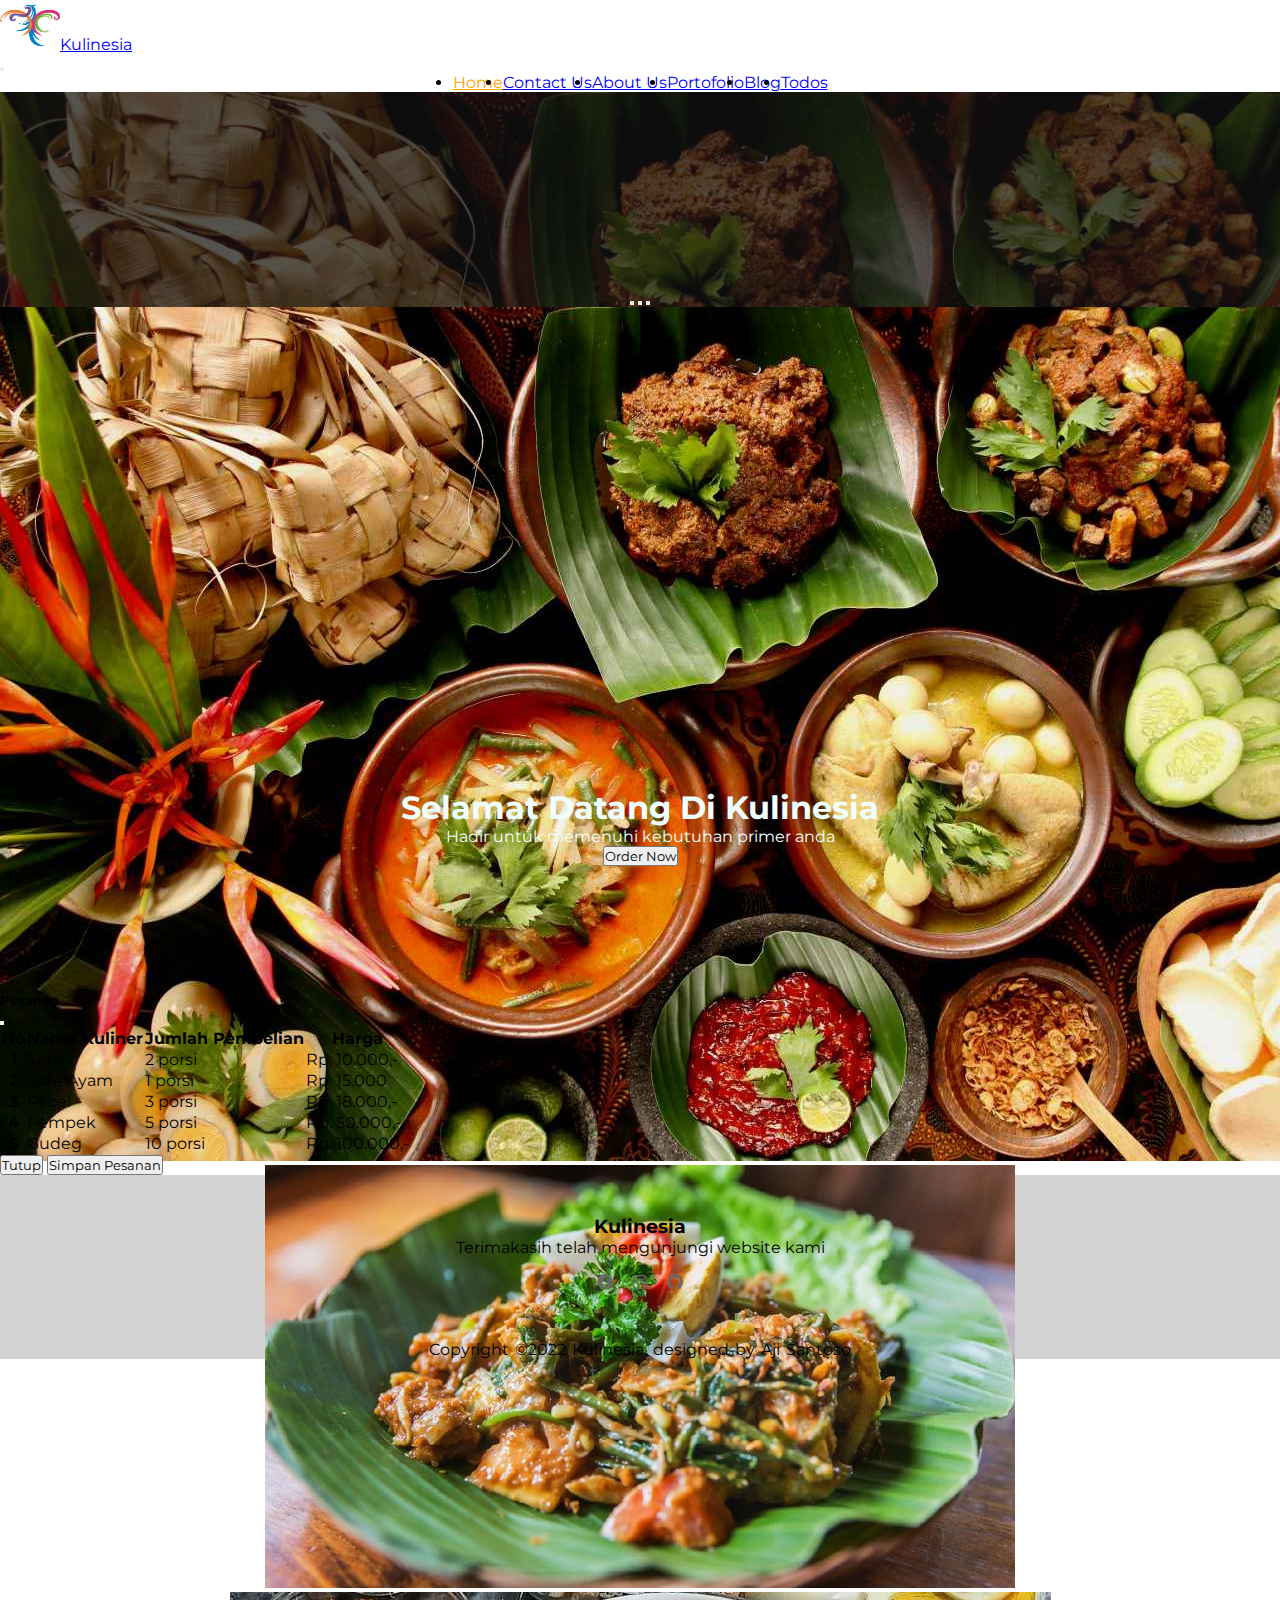
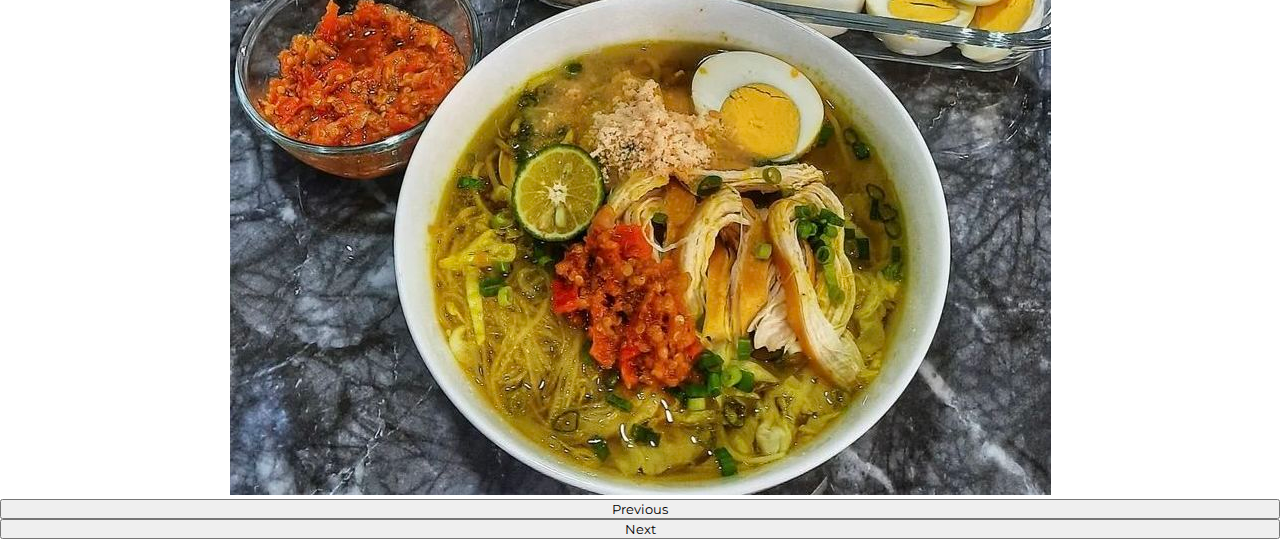
<file: index.html>
<!DOCTYPE html>
<html lang="en">
<head>
    <meta charset="UTF-8">
    <meta http-equiv="X-UA-Compatible" content="IE=edge">
    <meta name="viewport" content="width=device-width, initial-scale=1.0">
    <title>Company Profile - Aji Santoso</title>

    <link rel="stylesheet" href="asset/style.css">
    <link rel="stylesheet" href="https://pro.fontawesome.com/releases/v5.10.0/css/all.css">
    <link href="https://fonts.googleapis.com/css2?family=Poppins:ital,wght@0,500;0,400;0,500;0,600;0,700;1,200&display=swap" rel="stylesheet" />
    <link href="https://cdn.jsdelivr.net/npm/bootstrap@5.2.2/dist/css/bootstrap.min.css" rel="stylesheet" integrity="sha384-Zenh87qX5JnK2Jl0vWa8Ck2rdkQ2Bzep5IDxbcnCeuOxjzrPF/et3URy9Bv1WTRi" crossorigin="anonymous">

</head>
<body>
    <header class="header fixed-top shadow">
        <section id="navigation">
            <nav class="navbar navbar-expand-lg bg-light">
                <div class="container-fluid">
                    <a class="navbar-brand fw-bold" href="index.html">
                        <img src="asset/gambar/logo.png" alt="Logo" width="60" height="50" class="d-inline-block align-text-top">Kulinesia
                    </a>   
                </div>
                    <button class="navbar-toggler" type="button" data-bs-toggle="collapse" data-bs-target="#navbarNav" aria-controls="navbarNav" aria-expanded="false" aria-label="Toggle navigation">
                        <span class="navbar-toggler-icon"></span>
                    </button>
                <div class="collapse navbar-collapse" id="navbarNav">
                    <ul class="navbar-nav">
                        <li class="nav-item">
                            <a class="nav-link active me-5 fw-bold" href="index.html">Home</a>
                        </li>
                        <li class="nav-item">
                            <a class="nav-link me-5 fw-bold" href="contactUs.html">Contact Us</a>
                        </li>
                        <li class="nav-item">
                            <a class="nav-link me-5 fw-bold" href="aboutUs.html">About Us</a>
                        </li>
                        <li class="nav-item">
                            <a class="nav-link me-5 fw-bold" href="portofolio.html">Portofolio</a>
                        </li>
                        <li class="nav-item">
                            <a class="nav-link me-5 fw-bold" href="blog.html">Blog</a>
                        </li>
                        <li class="nav-item">
                            <a class="nav-link me-5 fw-bold" href="todos.html">Todos</a>
                        </li>
                    </ul>
                </div>
            </nav>
        </section>
    </header>

    <section id="content">
        <div class="container">
          <div id="carousel-target" class="carousel slide" data-bs-ride="true">
            <div class="carousel-indicators">
              <button type="button" data-bs-target="#carousel-target" data-bs-slide-to="0" class="active" aria-current="true" aria-label="Slide 1"></button>
              <button type="button" data-bs-target="#carousel-target" data-bs-slide-to="1" aria-label="Slide 2"></button>
              <button type="button" data-bs-target="#carousel-target" data-bs-slide-to="2" aria-label="Slide 3"></button>
            </div>
            <div class="carousel-inner">
              <div class="carousel-item active">
                <img src="asset/gambar/home.jpg" class="d-block w-100" alt="...">
              </div>
              <div class="carousel-item">
                <img src="asset/gambar/pecel.jpeg" class="d-block w-100" alt="...">
              </div>
              <div class="carousel-item">
                <img src="asset/gambar/soto.jpg" class="d-block w-100" alt="...">
              </div>
            </div>
            <button class="carousel-control-prev" type="button" data-bs-target="#carousel-target" data-bs-slide="prev">
              <span class="carousel-control-prev-icon" aria-hidden="true"></span>
              <span class="visually-hidden">Previous</span>
            </button>
            <button class="carousel-control-next" type="button" data-bs-target="#carousel-target" data-bs-slide="next">
              <span class="carousel-control-next-icon" aria-hidden="true"></span>
              <span class="visually-hidden">Next</span>
            </button>
          </div>
          <h1>Selamat Datang Di Kulinesia</h1>
          <p>Hadir untuk memenuhi kebutuhan primer anda</p>
          <button class="btn btn-info" data-bs-toggle="modal" data-bs-target="#orderNow">Order Now</button>
        </div>
    </section>

    <div class="modal fade" tabindex="-1" id="orderNow" aria-labelledby="orderNow" aria-hidden="true">
        <div class="modal-dialog">
          <div class="modal-content">
            <div class="modal-header">
              <h5 class="modal-title">Pesanan</h5>
              <button type="button" class="btn-close" data-bs-dismiss="modal" aria-label="Close"></button>
            </div>
            <div class="modal-body">
                <table class="table">
                    <thead>
                      <tr>
                        <th scope="col">No</th>
                        <th scope="col">Nama Kuliner</th>
                        <th scope="col">Jumlah Pembelian</th>
                        <th scope="col">Harga</th>
                      </tr>
                    </thead>
                    <tbody>
                      <tr>
                        <th scope="row">1</th>
                        <td>Soto</td>
                        <td>2 porsi</td>
                        <td>Rp. 10.000,-</td>
                      </tr>
                      <tr>
                        <th scope="row">2</th>
                        <td>Sate Ayam</td>
                        <td>1 porsi</td>
                        <td>Rp. 15.000</td>
                      </tr>
                      <tr>
                        <th scope="row">3</th>
                        <td>Pecel</td>
                        <td>3 porsi</td>
                        <td>Rp. 18.000,-</td>
                      </tr>
                      <tr>
                        <th scope="row">4</th>
                        <td>Pempek</td>
                        <td>5 porsi</td>
                        <td>Rp. 50.000,-</td>
                      </tr>
                      <tr>
                        <th scope="row">5</th>
                        <td>Gudeg</td>
                        <td>10 porsi</td>
                        <td>Rp. 100.000,-</td>
                      </tr>
                    </tbody>
                  </table>
            </div>
            <div class="modal-footer">
              <button type="button" class="btn btn-secondary" data-bs-dismiss="modal">Tutup</button>
              <button type="button" class="btn btn-primary">Simpan Pesanan</button>
            </div>
          </div>
        </div>
      </div>
        

    <footer>
        <div class="footer-content">
            <h3>Kulinesia</h3>
            <p>Terimakasih telah mengunjungi website kami</p>
            <ul class="socials">
                <li><a href="https://www.facebook.com/adjie3332/"><i class="fab fa-facebook"></i></a></li>
                <li><a href="https://www.instagram.com/adjie3332/"><i class="fab fa-instagram"></i></a></li>
                <li><a href="https://www.github.com/adjie3332/"><i class="fab fa-github"></i></a></li>
            </ul>
        </div>
        <dv class="footer-bottom">
            <p>Copyright &copy;2022 Kulinesia. designed by <span>Aji Santoso</span></p>
        </dv>
    </footer>

    <!-- souurce :
    - logo = https://www.pngfind.com/mpng/iomwoTx_wonderful-indonesia-logo-png-logo-wonderful-indonesia-png/ 
    - home = https://www.astronauts.id/blog/makanan-khas-daerah-tiap-provinsi-di-indonesia-serta-daerah-asalnya/
    -
    -->

    <script src="https://cdn.jsdelivr.net/npm/bootstrap@5.2.2/dist/js/bootstrap.bundle.min.js" integrity="sha384-OERcA2EqjJCMA+/3y+gxIOqMEjwtxJY7qPCqsdltbNJuaOe923+mo//f6V8Qbsw3" crossorigin="anonymous"></script>
    
</body>
</html>
</file>
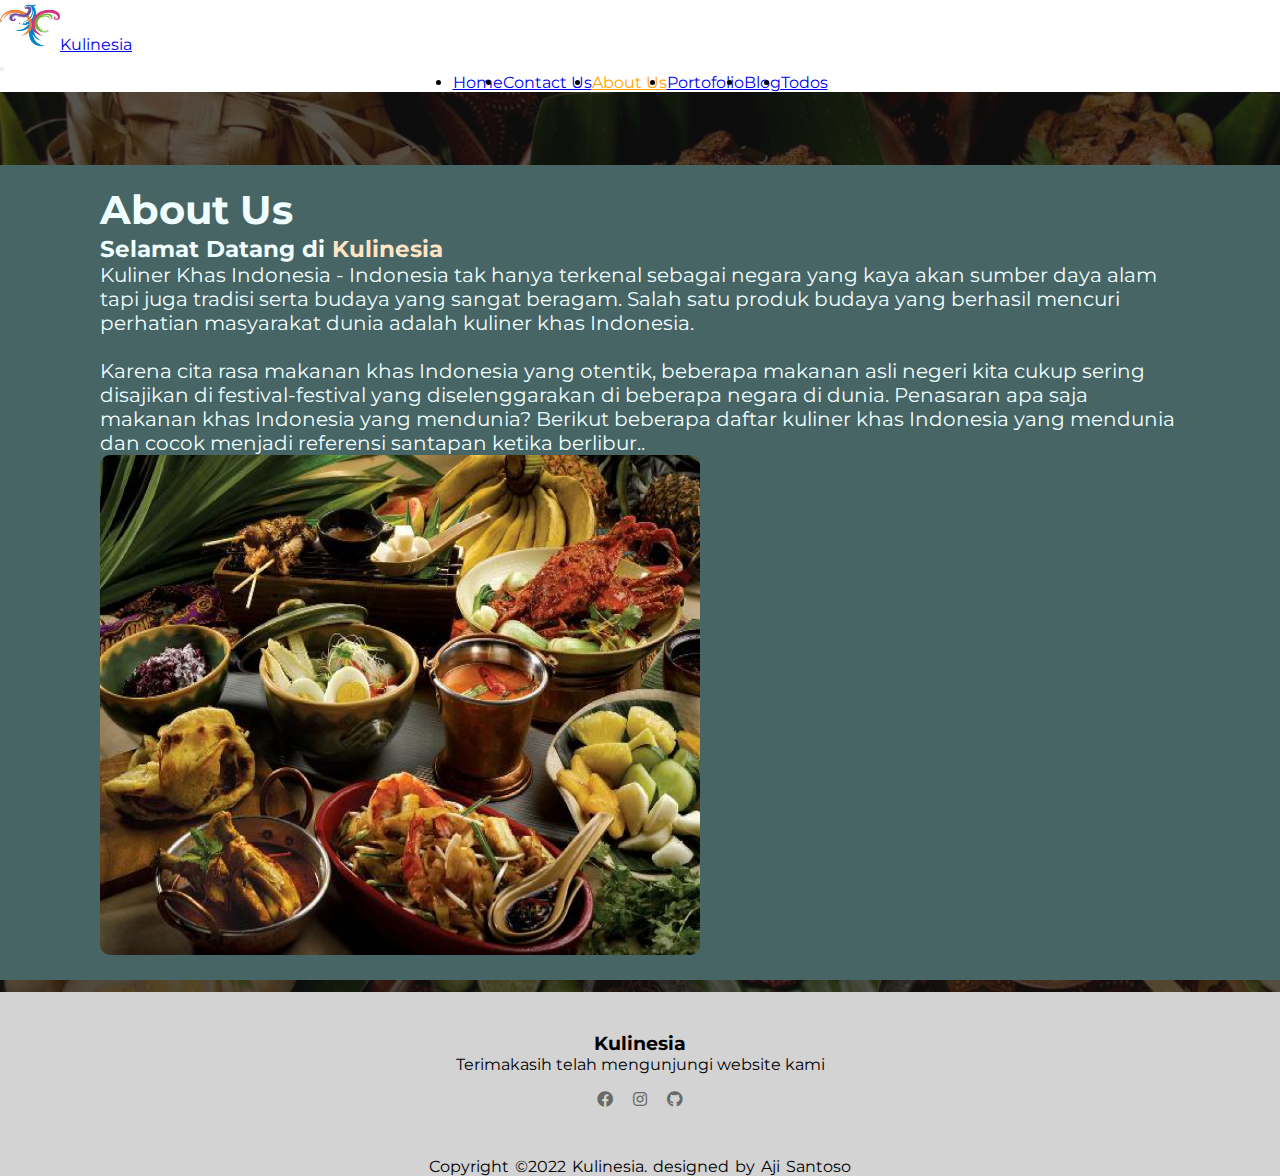
<file: aboutUs.html>
<!DOCTYPE html>
<html lang="en">
<head>
    <meta charset="UTF-8">
    <meta http-equiv="X-UA-Compatible" content="IE=edge">
    <meta name="viewport" content="width=device-width, initial-scale=1.0">
    <title>About Us - Aji Santoso</title>

    <link rel="stylesheet" href="asset/style.css">
	<link rel="stylesheet" href="https://pro.fontawesome.com/releases/v5.10.0/css/all.css">
    <link href="https://fonts.googleapis.com/css2?family=Poppins:ital,wght@0,500;0,400;0,500;0,600;0,700;1,200&display=swap" rel="stylesheet" />
    <link href="https://cdn.jsdelivr.net/npm/bootstrap@5.2.2/dist/css/bootstrap.min.css" rel="stylesheet" integrity="sha384-Zenh87qX5JnK2Jl0vWa8Ck2rdkQ2Bzep5IDxbcnCeuOxjzrPF/et3URy9Bv1WTRi" crossorigin="anonymous">

</head>
<body>
    <header class="header fixed-top shadow">
        <section id="navigation">
            <nav class="navbar navbar-expand-lg bg-light">
                <div class="container-fluid">
                    <a class="navbar-brand fw-bold" href="index.html">
                        <img src="asset/gambar/logo.png" alt="Logo" width="60" height="50" class="d-inline-block align-text-top">Kulinesia
                    </a>   
                </div>
                    <button class="navbar-toggler" type="button" data-bs-toggle="collapse" data-bs-target="#navbarNav" aria-controls="navbarNav" aria-expanded="false" aria-label="Toggle navigation">
                        <span class="navbar-toggler-icon"></span>
                    </button>
                <div class="collapse navbar-collapse" id="navbarNav">
                    <ul class="navbar-nav">
                        <li class="nav-item">
                            <a class="nav-link me-5 fw-bold" href="index.html">Home</a>
                        </li>
                        <li class="nav-item">
                            <a class="nav-link me-5 fw-bold" href="contactUs.html">Contact Us</a>
                        </li>
                        <li class="nav-item">
                            <a class="nav-link active me-5 fw-bold" href="aboutUs.html">About Us</a>
                        </li>
                        <li class="nav-item">
                            <a class="nav-link me-5 fw-bold" href="portofolio.html">Portofolio</a>
                        </li>
                        <li class="nav-item">
                            <a class="nav-link me-5 fw-bold" href="blog.html">Blog</a>
                        </li>
                        <li class="nav-item">
                            <a class="nav-link me-5 fw-bold" href="todos.html">Todos</a>
                        </li>
                    </ul>
                </div>
            </nav>
        </section>
    </header>

    <section id="content">
        <div class="abus row">
            <div class="col-md-5">
                <h1 class="text-light">About Us</h1>
                <h3>
                    Selamat Datang di <span style="color: bisque"> Kulinesia</span>
                </h3>
                <p>
                    Kuliner Khas Indonesia - Indonesia tak hanya terkenal sebagai negara yang kaya akan sumber daya alam tapi juga tradisi serta budaya yang sangat beragam. Salah satu produk budaya yang berhasil mencuri perhatian masyarakat dunia adalah kuliner khas Indonesia.
                    <br><br>Karena cita rasa makanan khas Indonesia yang otentik, beberapa makanan asli negeri kita cukup sering disajikan di festival-festival yang diselenggarakan di beberapa negara di dunia. Penasaran apa saja makanan khas Indonesia
                    yang mendunia? Berikut beberapa daftar kuliner khas Indonesia yang mendunia dan cocok menjadi referensi santapan ketika berlibur..
                </p>
            </div>
            <div class="col-md-7">
                <img src="asset/gambar/blog.jpg" style="border-radius:10px" width="600" height="500" alt="">
            </div>
        </div>
    </section>

    <footer>
        <div class="footer-content">
            <h3>Kulinesia</h3>
            <p>Terimakasih telah mengunjungi website kami</p>
            <ul class="socials">
                <li><a href="https://www.facebook.com/adjie3332/"><i class="fab fa-facebook"></i></a></li>
                <li><a href="https://www.instagram.com/adjie3332/"><i class="fab fa-instagram"></i></a></li>
                <li><a href="https://www.github.com/adjie3332/"><i class="fab fa-github"></i></a></li>
            </ul>
        </div>
        <dv class="footer-bottom">
            <p>Copyright &copy;2022 Kulinesia. designed by <span>Aji Santoso</span></p>
        </dv>
    </footer>

    <!-- souurce :
    - logo = https://www.pngfind.com/mpng/iomwoTx_wonderful-indonesia-logo-png-logo-wonderful-indonesia-png/ 
    - home = https://www.astronauts.id/blog/makanan-khas-daerah-tiap-provinsi-di-indonesia-serta-daerah-asalnya/
    -
    -->

    <script src="https://cdn.jsdelivr.net/npm/bootstrap@5.2.2/dist/js/bootstrap.bundle.min.js" integrity="sha384-OERcA2EqjJCMA+/3y+gxIOqMEjwtxJY7qPCqsdltbNJuaOe923+mo//f6V8Qbsw3" crossorigin="anonymous"></script>
    
</body>
</html>
</file>
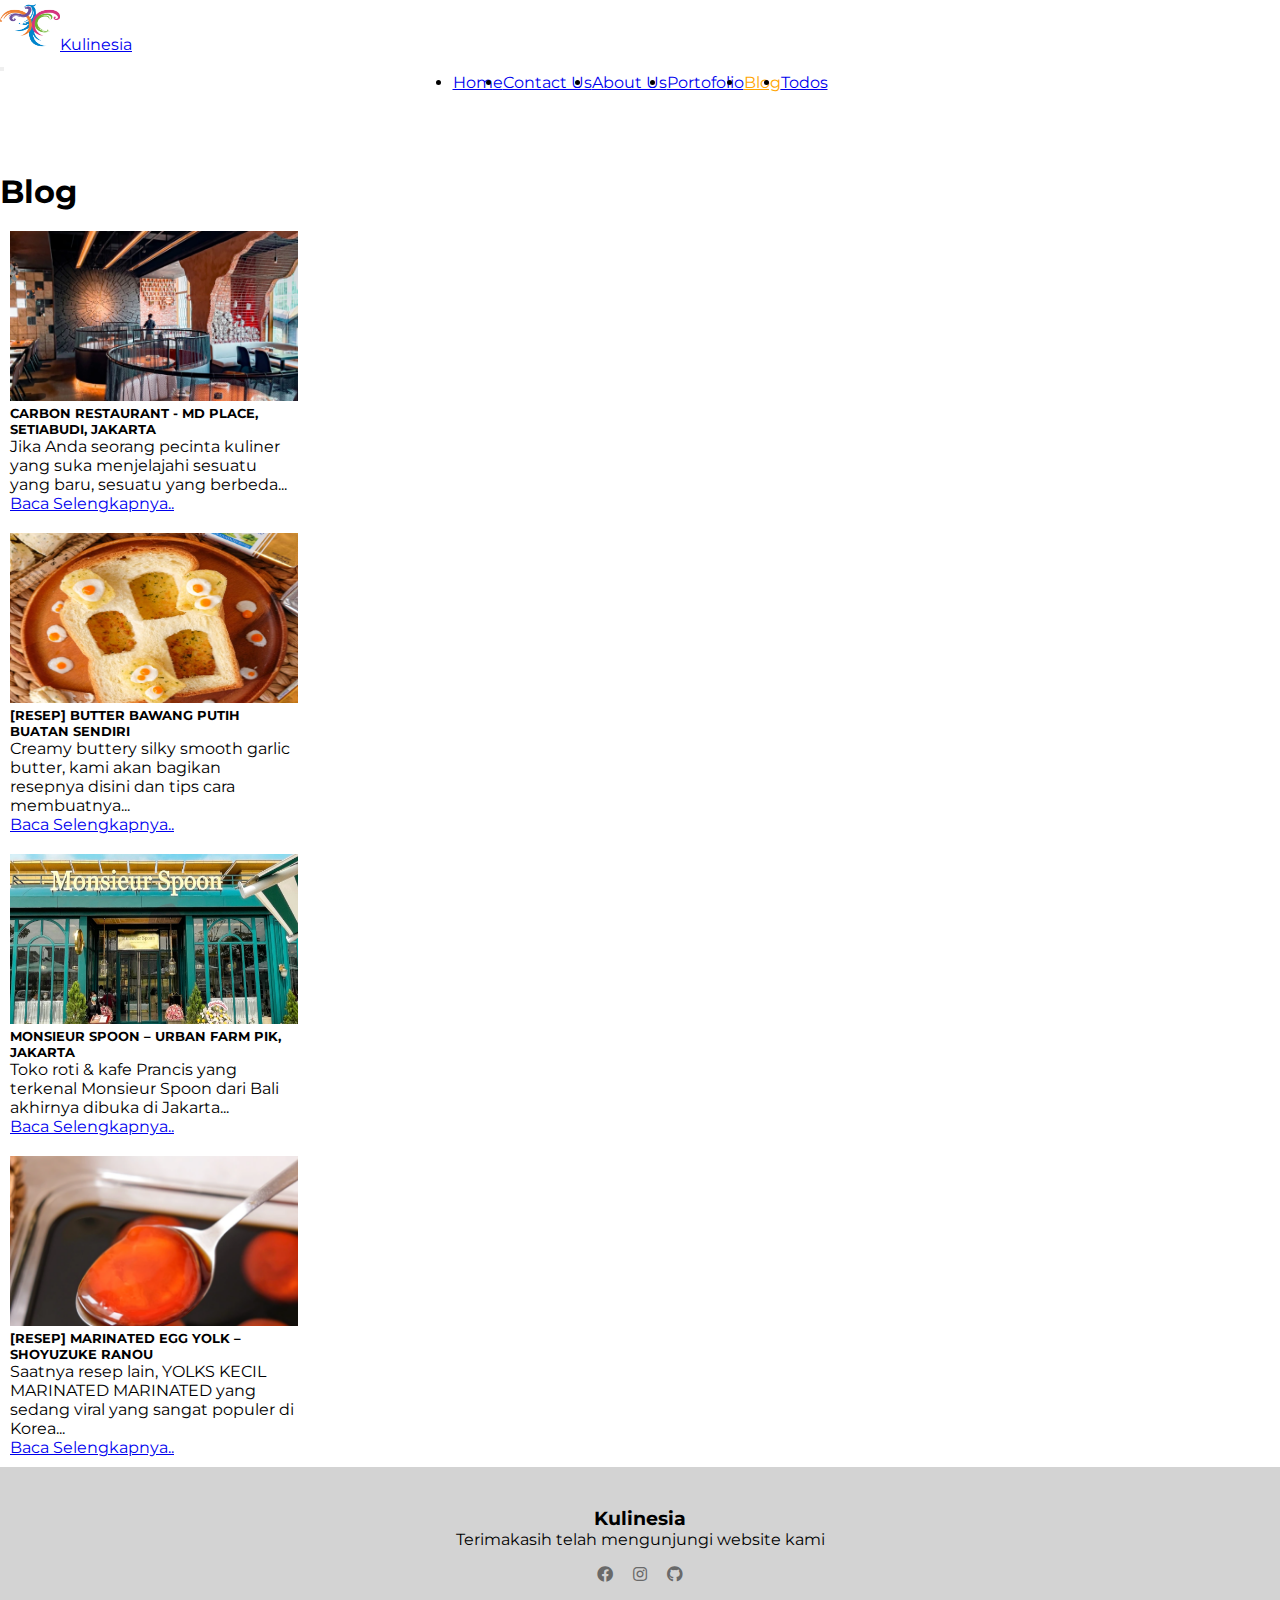
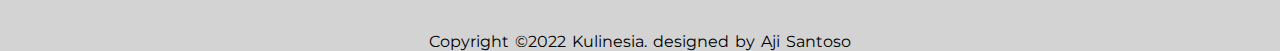
<file: blog.html>
<!DOCTYPE html>
<html lang="en">
<head>
    <meta charset="UTF-8">
    <meta http-equiv="X-UA-Compatible" content="IE=edge">
    <meta name="viewport" content="width=device-width, initial-scale=1.0">
    <title>Blog - Aji Santoso</title>

    <link rel="stylesheet" href="asset/style.css">
    <link rel="stylesheet" href="https://pro.fontawesome.com/releases/v5.10.0/css/all.css">
    <link href="https://fonts.googleapis.com/css2?family=Poppins:ital,wght@0,500;0,400;0,500;0,600;0,700;1,200&display=swap" rel="stylesheet" />
    <link href="https://cdn.jsdelivr.net/npm/bootstrap@5.2.2/dist/css/bootstrap.min.css" rel="stylesheet" integrity="sha384-Zenh87qX5JnK2Jl0vWa8Ck2rdkQ2Bzep5IDxbcnCeuOxjzrPF/et3URy9Bv1WTRi" crossorigin="anonymous">

</head>
<body>
    <header class="header fixed-top shadow">
        <section id="navigation">
            <nav class="navbar navbar-expand-lg bg-light">
                <div class="container-fluid">
                    <a class="navbar-brand fw-bold" href="index.html">
                        <img src="asset/gambar/logo.png" alt="Logo" width="60" height="50" class="d-inline-block align-text-top">Kulinesia
                    </a>   
                </div>
                    <button class="navbar-toggler" type="button" data-bs-toggle="collapse" data-bs-target="#navbarNav" aria-controls="navbarNav" aria-expanded="false" aria-label="Toggle navigation">
                        <span class="navbar-toggler-icon"></span>
                    </button>
                <div class="collapse navbar-collapse" id="navbarNav">
                    <ul class="navbar-nav">
                        <li class="nav-item">
                            <a class="nav-link me-5 fw-bold" href="index.html">Home</a>
                        </li>
                        <li class="nav-item">
                            <a class="nav-link me-5 fw-bold" href="contactUs.html">Contact Us</a>
                        </li>
                        <li class="nav-item">
                            <a class="nav-link me-5 fw-bold" href="aboutUs.html">About Us</a>
                        </li>
                        <li class="nav-item">
                            <a class="nav-link me-5 fw-bold" href="portofolio.html">Portofolio</a>
                        </li>
                        <li class="nav-item">
                            <a class="nav-link active me-5 fw-bold" href="blog.html">Blog</a>
                        </li>
                        <li class="nav-item">
                            <a class="nav-link me-5 fw-bold" href="todos.html">Todos</a>
                        </li>
                    </ul>
                </div>
            </nav>
        </section>
    </header>
    
    <section id="content-blog">
        <div class="container-blog">
            <h1 class="text-center">Blog</h1>
            <div class="row justify-content-center">
                <div class="col-md-3">
                    <div class="card shadow" style="width: 18rem;">
                        <img src="asset/gambar/blog-1.png" class="card-img-top" alt="" style="height: 170px; width: 18rem;">
                        <div class="card-body">
                          <h5 class="card-title">CARBON RESTAURANT - MD PLACE, SETIABUDI, JAKARTA</h5>
                          <p class="card-text">Jika Anda seorang pecinta kuliner yang suka menjelajahi sesuatu yang baru, sesuatu yang berbeda...</p>
                          <a href="#" class="btn btn-primary">Baca Selengkapnya..</a>
                        </div>
                      </div>
                </div>
                <div class="col-md-3 mb-3">
                    <div class="card shadow" style="width: 18rem;">
                        <img src="asset/gambar/blog-2.png" class="card-img-top" alt="" style="height: 170px; width: 18rem;">
                        <div class="card-body">
                          <h5 class="card-title">[RESEP] BUTTER BAWANG PUTIH BUATAN SENDIRI</h5>
                          <p class="card-text">Creamy buttery silky smooth garlic butter, kami akan bagikan resepnya disini dan tips cara membuatnya...</p>
                          <a href="#" class="btn btn-primary">Baca Selengkapnya..</a>
                        </div>
                      </div>
                </div>
                <div class="col-md-3 mb-3">
                    <div class="card shadow" style="width: 18rem;">
                        <img src="asset/gambar/blog-3.png" class="card-img-top" alt="" style="height: 170px; width: 18rem;">
                        <div class="card-body">
                          <h5 class="card-title">MONSIEUR SPOON – URBAN FARM PIK, JAKARTA</h5>
                          <p class="card-text">Toko roti & kafe Prancis yang terkenal Monsieur Spoon dari Bali akhirnya dibuka di Jakarta...</p>
                          <a href="#" class="btn btn-primary">Baca Selengkapnya..</a>
                        </div>
                      </div>
                </div>
                <div class="col-md-3 mb-3">
                    <div class="card shadow" style="width: 18rem;">
                        <img src="asset/gambar/blog-4.png" class="card-img-top" alt="" style="height: 170px; width: 18rem;">
                        <div class="card-body">
                          <h5 class="card-title">[RESEP] MARINATED EGG YOLK – SHOYUZUKE RANOU</h5>
                          <p class="card-text">Saatnya resep lain, YOLKS KECIL MARINATED MARINATED yang sedang viral yang sangat populer di Korea...</p>
                          <a href="#" class="btn btn-primary">Baca Selengkapnya..</a>
                        </div>
                      </div>
                </div>
            </div>
        </div>
    </section>

    <footer>
        <div class="footer-content">
            <h3>Kulinesia</h3>
            <p>Terimakasih telah mengunjungi website kami</p>
            <ul class="socials">
                <li><a href="https://www.facebook.com/adjie3332/"><i class="fab fa-facebook"></i></a></li>
                <li><a href="https://www.instagram.com/adjie3332/"><i class="fab fa-instagram"></i></a></li>
                <li><a href="https://www.github.com/adjie3332/"><i class="fab fa-github"></i></a></li>
            </ul>
        </div>
        <dv class="footer-bottom">
            <p>Copyright &copy;2022 Kulinesia. designed by <span>Aji Santoso</span></p>
        </dv>
    </footer>

    <!-- source :
    - logo   = https://www.pngfind.com/mpng/iomwoTx_wonderful-indonesia-logo-png-logo-wonderful-indonesia-png/ 
    - home   = https://www.astronauts.id/blog/makanan-khas-daerah-tiap-provinsi-di-indonesia-serta-daerah-asalnya/
    - blog   = https://mnews.co.id/read/fokus/lestarikan-tradisi-kuliner-lokal-dengan-pilih-makanan-ramah-iklim/
    - pempek = https://portaljember.pikiran-rakyat.com/gaya-hidup/pr-164454947/resep-mudah-pempek-dos-gurih-tanpa-ikan-dan-ayam-lengkap-dengan-kuah-cuko-ala-devina-hermawan
    - pecel  = https://www.haibunda.com/moms-life/20211202192334-90-262398/5-resep-sayuran-berbumbu-kacang-coba-bikin-gado-gado-hingga-pecel-yuk
    - soto   = https://beritadiy.pikiran-rakyat.com/citizen/pr-704462889/resep-soto-ayam-lamongan-segar-berikut-bahan-dan-cara-membuatnya
    - sate   = https://lifestyle.okezone.com/read/2020/05/06/298/2210084/kangen-makan-sate-ayam-khas-madura-langganan-bikin-yuk-di-rumah-aja
    -
    -->

    <script src="https://cdn.jsdelivr.net/npm/bootstrap@5.2.2/dist/js/bootstrap.bundle.min.js" integrity="sha384-OERcA2EqjJCMA+/3y+gxIOqMEjwtxJY7qPCqsdltbNJuaOe923+mo//f6V8Qbsw3" crossorigin="anonymous"></script>
    
</body>
</html>
</file>
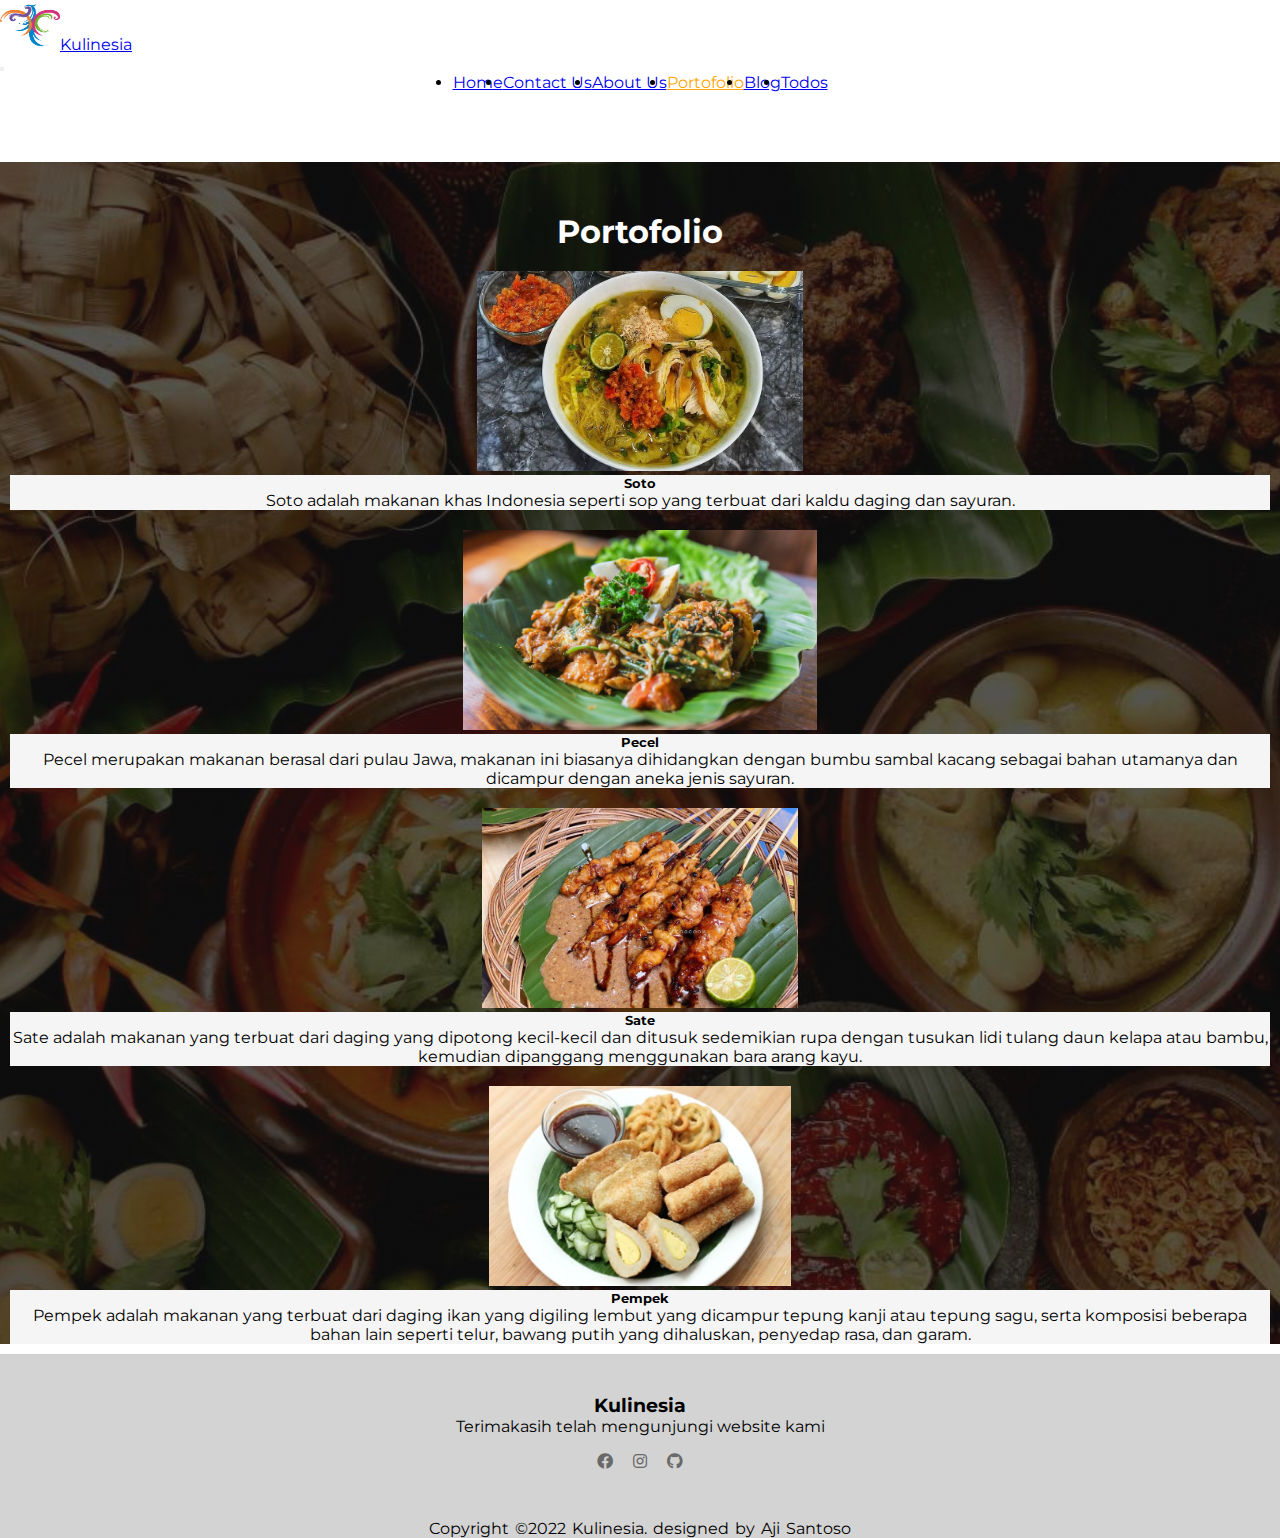
<file: portofolio.html>
<!DOCTYPE html>
<html lang="en">
<head>
    <meta charset="UTF-8">
    <meta http-equiv="X-UA-Compatible" content="IE=edge">
    <meta name="viewport" content="width=device-width, initial-scale=1.0">
    <title>Portofolio - Aji Santoso</title>

    <link rel="stylesheet" href="asset/style.css">
    <link rel="stylesheet" href="https://pro.fontawesome.com/releases/v5.10.0/css/all.css">
    <link href="https://fonts.googleapis.com/css2?family=Poppins:ital,wght@0,500;0,400;0,500;0,600;0,700;1,200&display=swap" rel="stylesheet" />
    <link href="https://cdn.jsdelivr.net/npm/bootstrap@5.2.2/dist/css/bootstrap.min.css" rel="stylesheet" integrity="sha384-Zenh87qX5JnK2Jl0vWa8Ck2rdkQ2Bzep5IDxbcnCeuOxjzrPF/et3URy9Bv1WTRi" crossorigin="anonymous">

</head>
<body>
    <header class="header fixed-top shadow">
        <section id="navigation">
            <nav class="navbar navbar-expand-lg bg-light">
                <div class="container-fluid">
                    <a class="navbar-brand fw-bold" href="index.html">
                        <img src="asset/gambar/logo.png" alt="Logo" width="60" height="50" class="d-inline-block align-text-top">Kulinesia
                    </a>   
                </div>
                    <button class="navbar-toggler" type="button" data-bs-toggle="collapse" data-bs-target="#navbarNav" aria-controls="navbarNav" aria-expanded="false" aria-label="Toggle navigation">
                        <span class="navbar-toggler-icon"></span>
                    </button>
                <div class="collapse navbar-collapse" id="navbarNav">
                    <ul class="navbar-nav">
                        <li class="nav-item">
                            <a class="nav-link me-5 fw-bold" href="index.html">Home</a>
                        </li>
                        <li class="nav-item">
                            <a class="nav-link me-5 fw-bold" href="contactUs.html">Contact Us</a>
                        </li>
                        <li class="nav-item">
                            <a class="nav-link me-5 fw-bold" href="aboutUs.html">About Us</a>
                        </li>
                        <li class="nav-item">
                            <a class="nav-link active me-5 fw-bold" href="portofolio.html">Portofolio</a>
                        </li>
                        <li class="nav-item">
                            <a class="nav-link me-5 fw-bold" href="blog.html">Blog</a>
                        </li>
                        <li class="nav-item">
                            <a class="nav-link me-5 fw-bold" href="todos.html">Todos</a>
                        </li>
                    </ul>
                </div>
            </nav>
        </section>
    </header>
    
    <section id="content-portofolio">
        <h1>Portofolio</h1>
        <div class="row justify-content-center">
            <div class="col-md-3">
                <div class="card">
                    <img src="asset/gambar/soto.jpg" alt="">
                    <div class="card-body text-center">  
                        <h5 class="card-tittle">Soto</h5>
                        <p class="card-text">Soto adalah makanan khas Indonesia seperti sop yang terbuat dari kaldu daging dan sayuran.</p>
                    </div>
                </div>
            </div>
            <div class="col-md-3">
                <div class="card">
                    <img src="asset/gambar/pecel.jpeg" alt="">
                    <div class="card-body text-center">    
                        <h5 class="card-tittle">Pecel</h5>
                        <p class="card-text">Pecel merupakan makanan berasal dari pulau Jawa, makanan ini biasanya dihidangkan dengan bumbu sambal kacang sebagai bahan utamanya dan dicampur dengan aneka jenis sayuran.</p>
                    </div>
                </div>
            </div>
            <div class="col-md-3">
                <div class="card">
                    <img src="asset/gambar/sate.jpg" alt="">
                    <div class="card-body text-center">
                        <h5 class="card-tittle">Sate</h5>
                        <p class="card-text">Sate adalah makanan yang terbuat dari daging yang dipotong kecil-kecil dan ditusuk sedemikian rupa dengan tusukan lidi tulang daun kelapa atau bambu, kemudian dipanggang menggunakan bara arang kayu.</p>
                    </div>
                </div>
            </div>
            <div class="col-md-3">
                <div class="card">
                    <img src="asset/gambar/pempek.jpg" alt="">
                    <div class="card-body text-center">
                        <h5 class="card-tittle">Pempek</h5>
                        <p class="card-text">Pempek adalah makanan yang terbuat dari daging ikan yang digiling lembut yang dicampur tepung kanji atau tepung sagu, serta komposisi beberapa bahan lain seperti telur, bawang putih yang dihaluskan, penyedap rasa, dan garam.</p>
                    </div>
                </div>
            </div>
        </div>
    </section>

    <footer>
        <div class="footer-content">
            <h3>Kulinesia</h3>
            <p>Terimakasih telah mengunjungi website kami</p>
            <ul class="socials">
                <li><a href="https://www.facebook.com/adjie3332/"><i class="fab fa-facebook"></i></a></li>
                <li><a href="https://www.instagram.com/adjie3332/"><i class="fab fa-instagram"></i></a></li>
                <li><a href="https://www.github.com/adjie3332/"><i class="fab fa-github"></i></a></li>
            </ul>
        </div>
        <dv class="footer-bottom">
            <p>Copyright &copy;2022 Kulinesia. designed by <span>Aji Santoso</span></p>
        </dv>
    </footer>

    <!-- souurce :
    - logo = https://www.pngfind.com/mpng/iomwoTx_wonderful-indonesia-logo-png-logo-wonderful-indonesia-png/ 
    - home = https://www.astronauts.id/blog/makanan-khas-daerah-tiap-provinsi-di-indonesia-serta-daerah-asalnya/
    -
    -->

    <script src="https://cdn.jsdelivr.net/npm/bootstrap@5.2.2/dist/js/bootstrap.bundle.min.js" integrity="sha384-OERcA2EqjJCMA+/3y+gxIOqMEjwtxJY7qPCqsdltbNJuaOe923+mo//f6V8Qbsw3" crossorigin="anonymous"></script>
    
</body>
</html>
</file>
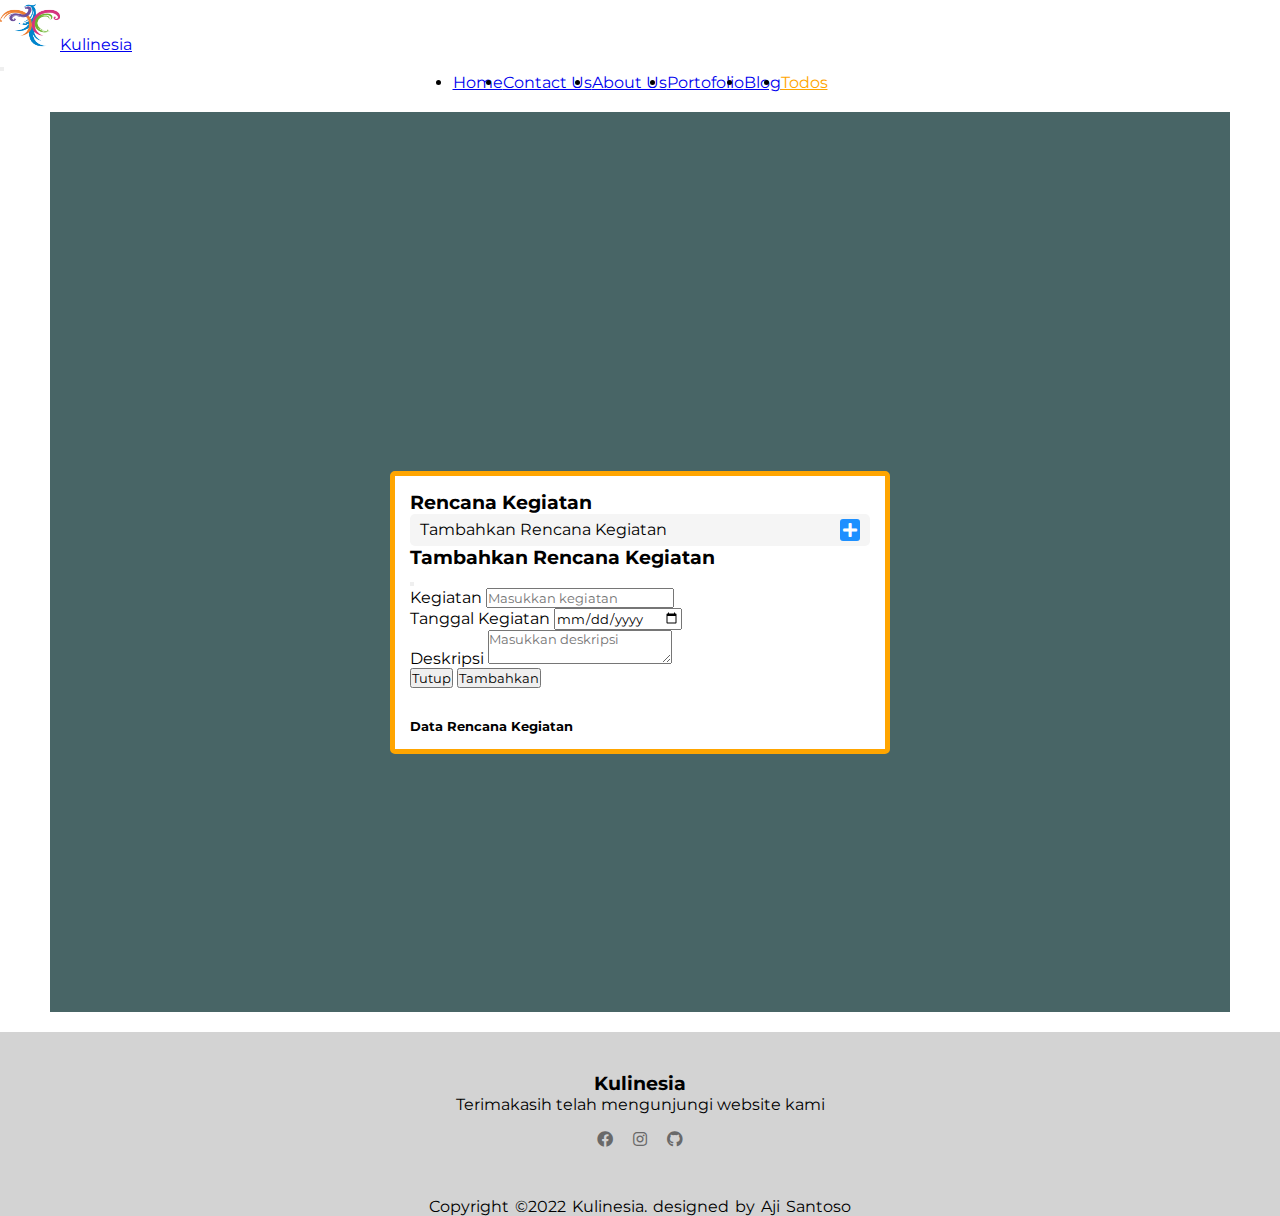
<file: todos.html>
<!DOCTYPE html>
<html lang="en">
    <head>
        <meta charset="UTF-8">
        <meta http-equiv="X-UA-Compatible" content="IE=edge">
        <meta name="viewport" content="width=device-width, initial-scale=1.0">
        <title>Todos - Aji Santoso</title>
    
        <link rel="stylesheet" href="asset/style.css">
        <link rel="stylesheet" href="https://pro.fontawesome.com/releases/v5.10.0/css/all.css">
        <link href="https://fonts.googleapis.com/css2?family=Poppins:ital,wght@0,500;0,400;0,500;0,600;0,700;1,200&display=swap" rel="stylesheet" />
        <link href="https://cdn.jsdelivr.net/npm/bootstrap@5.2.2/dist/css/bootstrap.min.css" rel="stylesheet" integrity="sha384-Zenh87qX5JnK2Jl0vWa8Ck2rdkQ2Bzep5IDxbcnCeuOxjzrPF/et3URy9Bv1WTRi" crossorigin="anonymous">
    
    </head>
    <body>
        <header class="header fixed-top shadow">
            <section id="navigation">
                <nav class="navbar navbar-expand-lg bg-light">
                    <div class="container-fluid">
                        <a class="navbar-brand fw-bold" href="index.html">
                            <img src="asset/gambar/logo.png" alt="Logo" width="60" height="50" class="d-inline-block align-text-top">Kulinesia
                        </a>   
                    </div>
                        <button class="navbar-toggler" type="button" data-bs-toggle="collapse" data-bs-target="#navbarNav" aria-controls="navbarNav" aria-expanded="false" aria-label="Toggle navigation">
                            <span class="navbar-toggler-icon"></span>
                        </button>
                    <div class="collapse navbar-collapse" id="navbarNav">
                        <ul class="navbar-nav">
                            <li class="nav-item">
                                <a class="nav-link me-5 fw-bold" href="index.html">Home</a>
                            </li>
                            <li class="nav-item">
                                <a class="nav-link me-5 fw-bold" href="contactUs.html">Contact Us</a>
                            </li>
                            <li class="nav-item">
                                <a class="nav-link me-5 fw-bold" href="aboutUs.html">About Us</a>
                            </li>
                            <li class="nav-item">
                                <a class="nav-link me-5 fw-bold" href="portofolio.html">Portofolio</a>
                            </li>
                            <li class="nav-item">
                                <a class="nav-link me-5 fw-bold" href="blog.html">Blog</a>
                            </li>
                            <li class="nav-item">
                                <a class="nav-link me-5 fw-bold active" href="todos.html">Todos</a>
                            </li>
                        </ul>
                    </div>
                </nav>
            </section>
        </header>

        <section id="todos">
            <div class="todo-kegiatan">
                <h3 class="container-header text-center">Rencana Kegiatan</h3>

                <div id="addTodo" class="text-center" data-bs-toggle="modal" data-bs-target="#form">
                    <span>Tambahkan Rencana Kegiatan</span>
                    <i class="fas fa-plus"></i> 
                </div>

                <form class="modal fade" id="form" tabindex="-1" aria-labelledby="modalLabel" aria-hidden="true">
                    <div class="modal-dialog">
                        <div class="modal-content">
                            <div class="modal-header">
                                <h3 class="modal-title text-center" id="modalLabel">Tambahkan Rencana Kegiatan</h3>
                                <button type="button" class="btn-close" data-bs-dismiss="modal" aria-label="Close"></button>
                            </div>
                            <div class="modal-body">
                                <div class="form-group form-title">
                                    <label for="title" class="form-label">Kegiatan</label>
                                    <input type="text" class="form-control" id="titleInput" name="title" placeholder="Masukkan kegiatan">
                                    <div id="msg"></div>
                                </div>
                                <div class="form-group form-title">
                                    <label for="date" class="form-label">Tanggal Kegiatan</label>
                                    <input type="date" class="form-control" id="dateInput" name="date">
                                </div>
                                <div class="form-group form-title">
                                    <label for="description" class="form-label">Deskripsi</label>
                                    <textarea type="text" class="form-control" id="descInput" name="description" placeholder="Masukkan deskripsi"></textarea>
                                </div>
                            </div>
                            <div class="modal-footer">
                                <button type="button" class="btn btn-secondary" data-bs-dismiss="modal">Tutup</button>
                                <button type="submit" id="add" class="btn btn-primary">Tambahkan</button>
                            </div>
                        </div>
                    </div>
                </form>

                <h5 class="text-center">Data Rencana Kegiatan</h5>
                <div id="dataKegiatan"></div>
            </div>
        </section>

        <footer>
            <div class="footer-content">
                <h3>Kulinesia</h3>
                <p>Terimakasih telah mengunjungi website kami</p>
                <ul class="socials">
                    <li><a href="https://www.facebook.com/adjie3332/"><i class="fab fa-facebook"></i></a></li>
                    <li><a href="https://www.instagram.com/adjie3332/"><i class="fab fa-instagram"></i></a></li>
                    <li><a href="https://www.github.com/adjie3332/"><i class="fab fa-github"></i></a></li>
                </ul>
            </div>
            <dv class="footer-bottom">
                <p>Copyright &copy;2022 Kulinesia. designed by <span>Aji Santoso</span></p>
            </dv>
        </footer>
        <script src="asset/script.js"></script>
        <script src="https://cdn.jsdelivr.net/npm/bootstrap@5.2.2/dist/js/bootstrap.bundle.min.js" integrity="sha384-OERcA2EqjJCMA+/3y+gxIOqMEjwtxJY7qPCqsdltbNJuaOe923+mo//f6V8Qbsw3" crossorigin="anonymous"></script>
</body>
</html>
</file>
<file: asset/style.css>
@import url('https://fonts.googleapis.com/css?family=Montserrat:400,500,600,700&display=swap');
* {
    margin: 0;
    padding: 0;
    outline: none;
    box-sizing: border-box;
    font-family: 'Montserrat', sans-serif;
}

.collapse.navbar-collapse .navbar-nav {
    display: flex;
    flex-direction: row;
    justify-content: center;
}
.collapse.navbar-collapse .navbar-nav .nav-link {
    width: 110px;
    text-align: center;
    margin: 0;
}
.collapse.navbar-collapse .navbar-nav a:hover {
    color: orange;
}
.nav-link.active{
    color: orange !important;
}
#content {
    width: 100%;
    min-height: 100vh;
    background: linear-gradient(rgba(17, 17, 17, 0.7), rgba(17, 17, 17, 0.7)), url(gambar/home.jpg) no-repeat;
    background-size: cover;
    background-position: center;
    display: flex;
    align-items: center;
}

#content-portofolio {
    text-align: center;
    margin-top: 70px;
    width: 100%;
    min-height: 100vh;
    background: linear-gradient(rgba(17, 17, 17, 0.7), rgba(17, 17, 17, 0.7)), url(gambar/home.jpg) no-repeat;
    background-size: cover;
    background-position: center;
}
#content-portofolio h1 {
    padding-top: 50px;   
    color: white;
}
#content .container {
    text-align: center;
    color: azure;
}
#content .abus {
    color: azure;
    font-size: 20px;
    padding: 20px 100px;
    margin-top: 60px;
}
#content .abus.row {
    background-color: rgb(72, 101, 102);
}
#kuliner h2{
    text-align: center;
}
.card {
    margin: 10px;
    margin-top: 20px;
}
.card .card-body.text-center {
    background-color: whitesmoke;
}
.card img {
    height: 200px;
    position: relative;
}
#content-abs .aboutUs {
    background-color: rgb(72, 101, 102);
    border-radius: 10px;
}

/* Contact */
#contact {
    padding-top: 100px;
    width: 100%;
    min-height: 100vh;
    background: linear-gradient(rgba(17, 17, 17, 0.7), rgba(17, 17, 17, 0.7)), url(gambar/home.jpg) no-repeat;
    background-size: cover;
    background-position: center;
}
.form-contact {
    padding: 20px;
    background-color: whitesmoke;
    border-radius: 10px;
}
.form { 
    padding: 20px;  
}
.contact-me {
    background-color: whitesmoke;
    padding: 30px;
    border-radius: 10px;
}
.infoBox .mb-3 {
    display: flex;
    align-items: center;
    margin-bottom: 5px;
}
.infoBox .mb-3 span {
    min-width: 40px;
    height: 40px;
    color: white;
    background-color: #0693E3;
    display: flex;
    justify-content: center;
    align-items: center;
    font-size: 1.5em;
    border-radius: 50%;
    margin-right: 15px;
}
.infoBox .mb-3 a {
    color: #1A2332;
    font-size: 1.1em;
    text-decoration: none;
}
.mediaSosial {
    margin-top: 10px;
    display: flex;
}
.mediaSosial li {
    list-style: none;
    margin-right: 10px;
}
.mediaSosial li a{
    color: #0693E3;
    font-size: 2em;
}
.mediaSosial li a:hover {
    color: #2672CD;
}
.mediaSosial .mb-3 p {
    color: #1A2332;
    font-size: 1.1em;
    text-decoration: none;
}

/* End Contact */

/* Blog */
#content-blog {
    padding-top: 80px;
}

/* About Us */


/* End About Us */

/* Footer */
*{
    margin: 0;
    padding: 0;
    box-sizing: border-box;
}
footer {
    background-color: lightgray;
    height: auto;
    width: 100vw;
    padding-top: 40px;
}
.footer-content{
    display: flex;
    align-items: center;
    justify-content: center;
    flex-direction: column;
    text-align: center;
}
.socials{
    list-style: none;
    display: flex;
    align-items: center;
    justify-content: center;
    margin: 1rem 0 3rem 0;
}
.socials li{
    margin: 0 10px;
}
.socials a{
    text-decoration: none;
    color: dimgray;
}
.socials a i{
    font-size: 1rem;
    transition: color .4s ease;
}
.socials a:hover i{
    color: ghostwhite;
}
.footer-bottom{
    background: #3d3d3d;
    width: 100vw;
    padding: 20px 0;
    text-align: center;
}
.footer-bottom p{
    word-spacing: 2px;
}
/* End Footer */

/* Todos */
#todos {
    padding-top: 100px;
    margin: 20px 50px;
    background-color: rgb(72, 101, 102);
    overflow: hidden;
    display: flex;
    justify-content: center;
    align-items: center;
    height: 100vh; 
}
.todo-kegiatan {
    background-color: white;
    width: 500px;
    height: auto;
    border: 5px solid orange;
    border-radius: 5px;
    padding: 15px;
    overflow-y: scroll;
}
.todo-kegiatan::-webkit-scrollbar {
    width: 0 !important;
}
.todo-kegiatan h5 {
    margin-top: 30px;
}
#addTodo {
    display: flex;
    text-align: center;
    justify-content: space-between;
    align-items: center;
    background-color: whitesmoke;
    padding: 5px 10px;
    border-radius: 5px;
    cursor: pointer;
}
.fa-plus {
    color: white;
    background-color: dodgerblue;
    padding: 3px;
    border-radius: 3px;
}
#dataKegiatan {
    display: grid;
    grid-template-columns: 1fr;
    gap: 14px;
}
#dataKegiatan div {
    background-color: whitesmoke;
    border-radius: 6px;
    padding: 5px;
    display: grid;
    gap: 4px;
}
#dataKegiatan div .options {
    justify-self: center;
    display: flex;
    gap: 20px;
}
#dataKegiatan div .options i{
    cursor: pointer;
}
#msg {
    color: red;
}
/* END TODOS */

/* Coba */
#carousel-target {
    margin-top: 70px;
    display: grid;
    height: 500px;
    width: 50%;
    width: auto;
    object-fit: cover;
}
</file>
